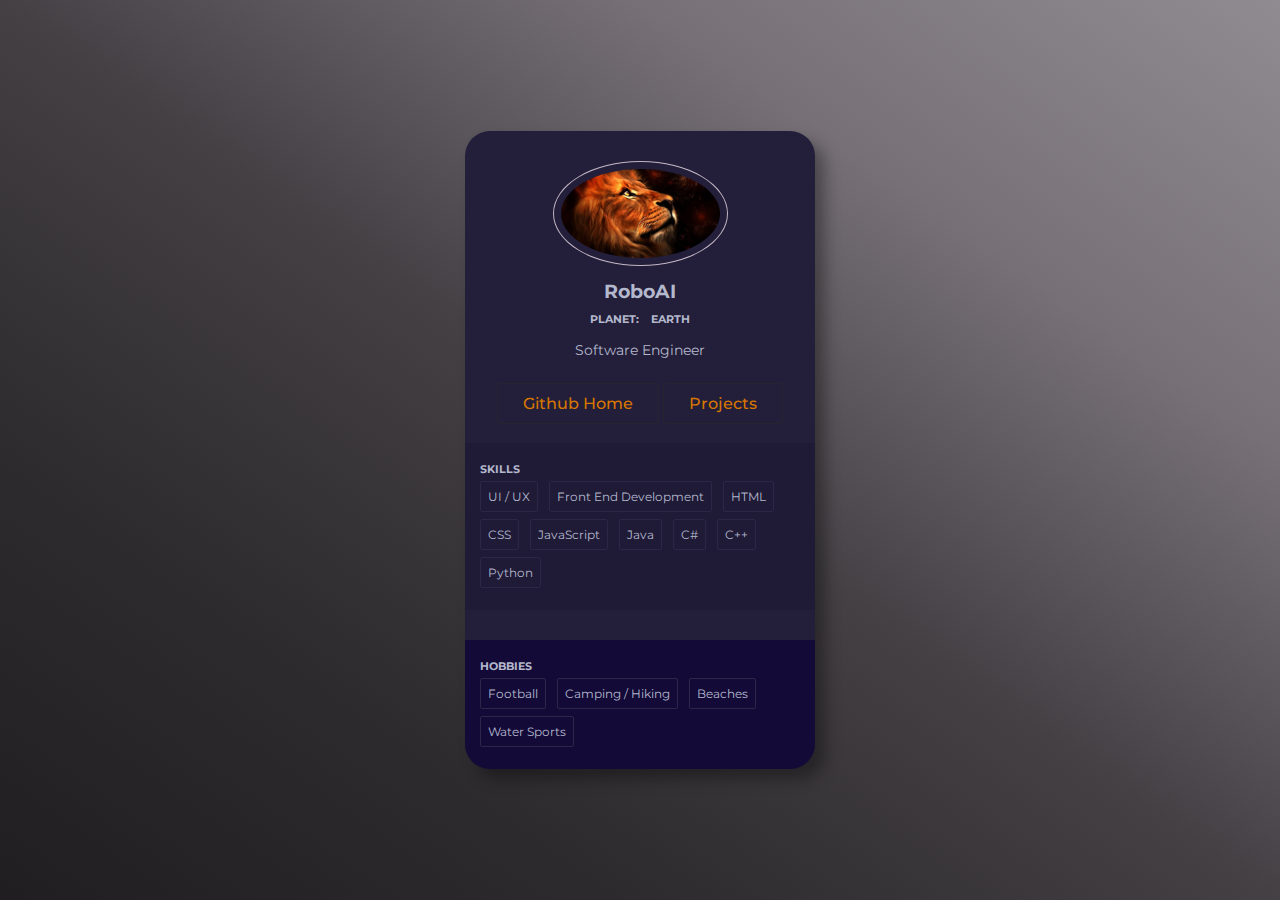
<file: index.html>
<!DOCTYPE html>
<html lang="en">

<head>
    <meta charset="UTF-8">
    <title>RoboAI Profile</title>
    <link rel='stylesheet' href='https://cdnjs.cloudflare.com/ajax/libs/font-awesome/5.8.0/css/all.min.css'>
    <link rel="stylesheet" href="css/style.css">
</head>
<body>

<div class="card-container">
    <!-- <span class="pro">PRO</span> -->
    <img src="/Images/profile.jpg" alt="user" width="250" height="25"/>
    <h3>RoboAI</h3>
    <h6>Planet: &#160&#160 Earth</h6>
    <p>Software Engineer</p>
    <span>
        &#160
    </span>
    <div class="buttons">
        <a href="https://www.github.com/roboai" class="button">Github Home</a>
        <a href="https://github.com/RoboAI?tab=repositories" class="button">Projects</a>
        
        <!-- <button class="primary ghost">
            Projects
        </button> -->
    </div>
    <div class="topic skills">
        <h6>Skills</h6>
        <ul>
            <li>UI / UX</li>
            <li>Front End Development</li>
            <li>HTML</li>
            <li>CSS</li>
            <li>JavaScript</li>
            <li>Java</li>
            <li>C#</li>
            <li>C++</li>
            <li>Python</li>
        </ul>
    </div>
    <div class="topic hobbies">
        <h6>Hobbies</h6>
        <ul>
            <li>Football</li>
            <li>Camping / Hiking</li>
            <li>Beaches</li>
            <li>Water Sports</li>
    </div>
</div>
</body>
</html>
</file>
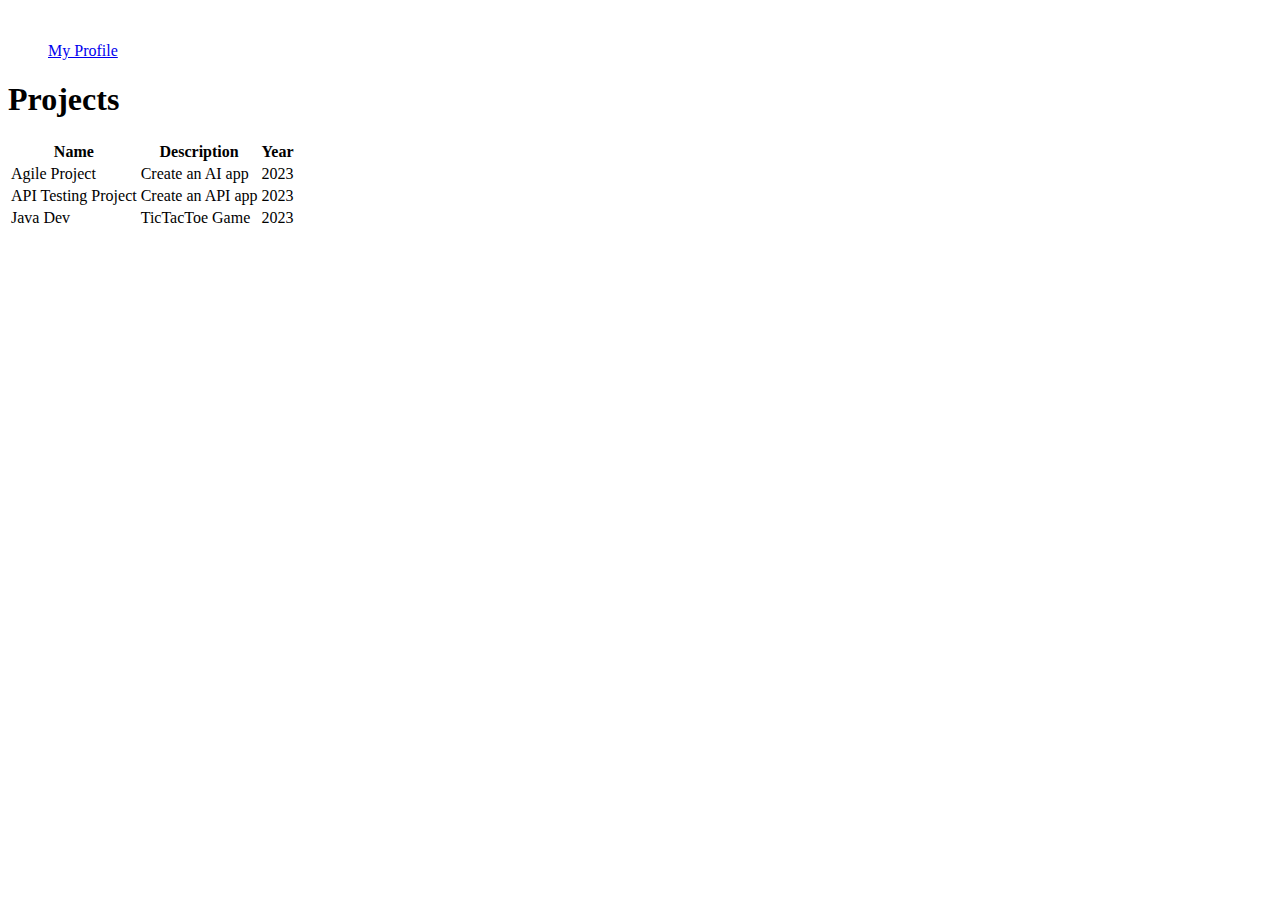
<file: projects.html>
<!DOCTYPE html>
<html lang="en">

<head>   
    <meta charset="UTF-8">   
    <meta http-equiv="X-UA-Compatible" content="IE=edge">   
    <meta name="viewport" content="width=device-width, initial-scale=1.0">   
    <meta name="author" content="Nish Mandal">   
    <meta name="description" content="This is my Sparta Profile">   
    <link href="https://cdn.jsdelivr.net/npm/bootstrap@5.2.3/dist/css/bootstrap.min.css" rel="stylesheet" integrity="sha384-rbsA2VBKQhggwzxH7pPCaAqO46MgnOM80zW1RWuH61DGLwZJEdK2Kadq2F9CUG65" crossorigin="anonymous">
    <title>My Profile</title>
</head>

<body>
    <script src="https://cdn.jsdelivr.net/npm/bootstrap@5.2.3/dist/js/bootstrap.bundle.min.js" integrity="sha384-kenU1KFdBIe4zVF0s0G1M5b4hcpxyD9F7jL+jjXkk+Q2h455rYXK/7HAuoJl+0I4" crossorigin="anonymous"></script>
    <nav>
        <ul>
            <a href="index.html">My Profile</a>
        </ul>
    </nav>
    <section>
        <h1>Projects</h1>
        <table class="table table-striped">
            <thead>
                <tr class="table-success">
                    <th>Name</th>
                    <th>Description</th>
                    <th>Year</th>
                </tr>
            </thead>
            <tbody>
                <tr>
                    <td>Agile Project</td>
                    <td>Create an AI app</td>
                    <td>2023</td>
                </tr>
                <tr>
                    <td>API Testing Project</td>
                    <td>Create an API app</td>
                    <td>2023</td>
                </tr>
                <tr>
                    <td>Java Dev</td>
                    <td>TicTacToe Game</td>
                    <td>2023</td>
                </tr>
            </tbody>
        </table>
    </section>
</body>
</file>
<file: css/style.css>
@import url('https://fonts.googleapis.com/css?family=Montserrat');


* {
	box-sizing: border-box;
}

body {
	background-image: linear-gradient(to right top, #201e20, #2d2b2e, #444044, #777177, #908a91);
	font-family: Montserrat, sans-serif;
	
	display: flex;
	align-items: center;
	justify-content: center;
	flex-direction: column;

	min-height: 100vh;
	margin: 0;
}

h3 {
	margin: 10px 0;
}

h6 {
	margin: 5px 0;
	text-transform: uppercase;
}

p {
	font-size: 14px;
	line-height: 21px;
}

.card-container {
	background-color: #231E39;
	border-radius: 25px;
	box-shadow: 10px 10px 15px rgba(0,0,0,0.35);
	color: #B3B8CD;
	padding: 30px 0 0;
	position: relative;
	width: 350px;
	max-width: 100%;
	text-align: center;
	margin: 20px 0;
	overflow: hidden;
}

.card-container .pro {
	color: #231E39;
	background-color: #FEBB0B;
	border-radius: 3px;
	font-size: 14px;
	font-weight: bold;
	padding: 3px 7px;
	position: absolute;
	top: 30px;
	left: 30px;
}

.card-container img {
	border: 1px solid #c3b6c4;
	border-radius: 50%;
	padding: 7px;
	height: 50%;
	width: 50%;
}
/*#695637*/
.button {
	background-color: transparent;
	border: 1px solid #2d2c2a72;
	border-radius: 3px;
	color: #d77600;
	font-family: Montserrat, sans-serif;
	font-weight: 500;
	padding: 10px 25px;
	text-decoration: none;
	transition: color 0.3s;
}

.button:hover {
	color: #1d6e3d;
	border: 1px solid #1d6e3d;
  }


/* #d77600 */
button.primary {
	background-color: transparent;
	border: 1px solid #000000;
	border-radius: 3px;
	color: #fff;
	font-family: Montserrat, sans-serif;
	font-weight: 500;
	padding: 10px 25px;
}

button.primary.ghost {
	background-color: transparent;
	color: #d77600;
}

.topic ul {
	list-style-type: none;
	margin: 0;
	padding: 0;
}

.topic ul li {
	border: 1px solid #2D2747;
	border-radius: 2px;
	display: inline-block;
	font-size: 12px;
	margin: 0 7px 7px 0;
	padding: 7px;
}

.skills {
	background-color: #1F1A36;
	text-align: left;
	padding: 15px;
	margin-top: 30px;
}

.hobbies {
	background-color: #130a38;
	text-align: left;
	padding: 15px;
	margin-top: 30px;
}
</file>
